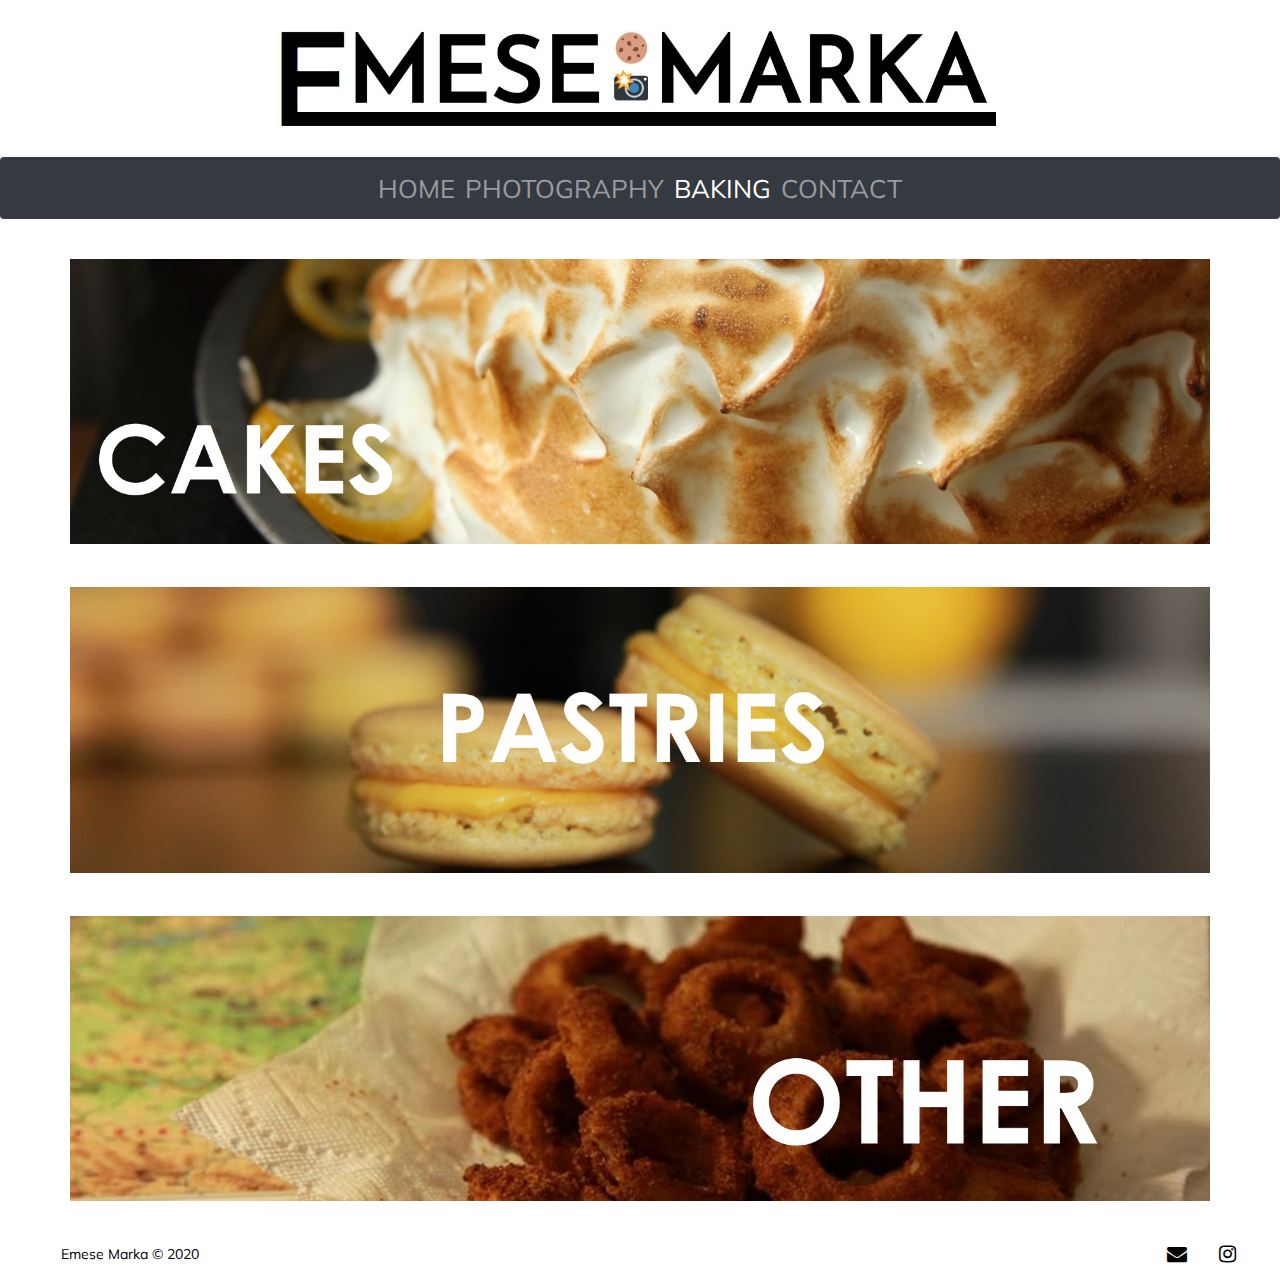
<file: templates/baking.html>
<!DOCTYPE html>
<html>
    <head>
        <link rel="stylesheet" 
              href="http://fonts.googleapis.com/css?family=Muli&display=swap">
        <link rel="stylesheet" 
              href="../static/style3.css">
        <link rel="stylesheet" 
              href="../static/bootstrap.css">
        <link href="https://afeld.github.io/emoji-css/emoji.css" rel="stylesheet">
        <link rel="stylesheet" 
              href="https://maxcdn.bootstrapcdn.com/bootstrap/3.4.1/css/bootstrap.min.css">
        <link rel="stylesheet" type="text/css" href="https://fonts.googleapis.com/css?family=Muli" />
        <link rel="stylesheet" 
              href="https://cdnjs.cloudflare.com/ajax/libs/font-awesome/4.7.0/css/font-awesome.min.css">
		<title>Emese Marka</title>
	</head>
	<body>
        
        <!--HEADER-->
        <div class="header fullWidth">
                <center><img src="../static/header.jpg" style="width:60%; padding-top:10px; padding-bottom:20px;"></center>
            
            <!--NAVBAR-->  
            <nav class="navbar justify-content-center navbar-expand-lg navbar-dark bg-dark">
                    <ul class="navbar-nav">
                        <li class="nav-item">
                            <a class="nav-link" href="/">HOME</a>
                        </li>
                        <li class="nav-item">
                            <a class="nav-link" href="">PHOTOGRAPHY</a>
                        </li>
                        <li class="nav-item">
                            <a class="nav-link active" href="/baking">BAKING<span class="sr-only">(current)</span></a>
                        </li>
                        <li class="nav-item">
                            <a class="nav-link" href="">CONTACT</a>
                        </li>
                    </ul>
            </nav>
        </div>
        
        <!--PHOTOS-->
        <div class="container" style="padding-top: 2rem;">
            <div class="row">
                <a href="/baking/cakes"><img src="../static/food_linkpics/cakesphot.JPG" alt="Portraits" style="width:100%" class="photolinks"></a><br>
                <a href=""><img src="../static/food_linkpics/pastriesphot.JPG" alt="Events" style="width:100%" class="photolinks"></a><br>
                <a href=""><img src="../static/food_linkpics/otherphot.jpg" alt="Nature" style="width:100%" class="photolinks"></a><br>
            </div>
        </div>
    
    <!--FOOTER-->
    <footer>
		<div class="row fullWidth" id= "sink">
			<div class="col">
                <p class="copyright">   Emese Marka &copy 2020</p>
			</div>
			<div class="col end">
				<div class = "social-bar">
                    <a href="" class="fa fa-envelope"></a>
					<a href="https://www.instagram.com/emesemarka/" target="_blank" class="fa fa-instagram"></a>
				</div>
			</div>
		</div>
	</footer>
	</body>
</html>
</file>
<file: static/style3.css>
/* PHOTOS */
.photos {
        padding-bottom:10%;
}
    
.photolinks {
    padding-bottom: 2%;
}
/*photos change color on hover*/
    .photos:hover {
        opacity: 0.7;
    }
.photolinks:hover {
    opacity:0.7;
}

/*BAck BUTTon*/
.backbutton {
    padding-bottom:10%;
}

.backbutton:hover {
        opacity: 0.7;
    }

/*HEADER*/
    .header {
        background-color: #ffffff;
        opacity: 1;
    }

    .fullWidth {
        width: 100%;
        margin-left: auto;
        margin-right: auto;
        max-width: initial;
    }
    
    .heading-centered a {
        font-family: 'Muli';
        font-size: 8vw;
        font-weight: 100;
        color: black;
        text-align: center;
    }
    
.heading-centered a:hover {
    color: black;
}

.navbar li a {
    font-size: 2vw;
    font-family: 'Muli';
}
    
.copyright {
    padding-left:10%;
}

/*CONTACT PG*/
.ro {
    margin: 8px -10px
}

.co {
    float: left;
    width:50%;
    color: white;
    border:none;
    display: inline-block;
    position: relative;
}

.ro:after {
    content: "";
    display: table;
    clear: both;
}

.contacttxt1 {
    right: 15%;
    border: none;
    position: absolute;
    float: left;
    display: inline-block;
    font-size: 5vw;
    bottom: 30%;
    z-index: 1;
}
.contacttxt2{
    right:30%;
    border: none;
    position: absolute;
    float: left;
    display: inline-block;
    font-size: 5vw;
    bottom: 30%;
    z-index: 1;
}

/*
FOOTER
*/
.copyright {
    font-family: 'Muli';
    color:  #000000;
    text-align: left;
}

.social-bar{
    font-family: 'Muli';
    color: white;
    text-align: right;
    float: right;
}

.social-bar a{
    vertical-align: top;
    display: inline;
}

.social-bar .fa {
    padding:10px 14px;
    -o-transition:.5s;
    -ms-transition:.5s;
    -moz-transition:.5s;
    -webkit-transition:.5s;
    transition: .5s;
    font-size: 20px;
    width: 25px;
    height: 25px;
    text-align: center;
    text-decoration: none;
    color: #000000;
}

.social-bar .fa:hover{  
color: white;
background-color: #000000;
}
</file>
